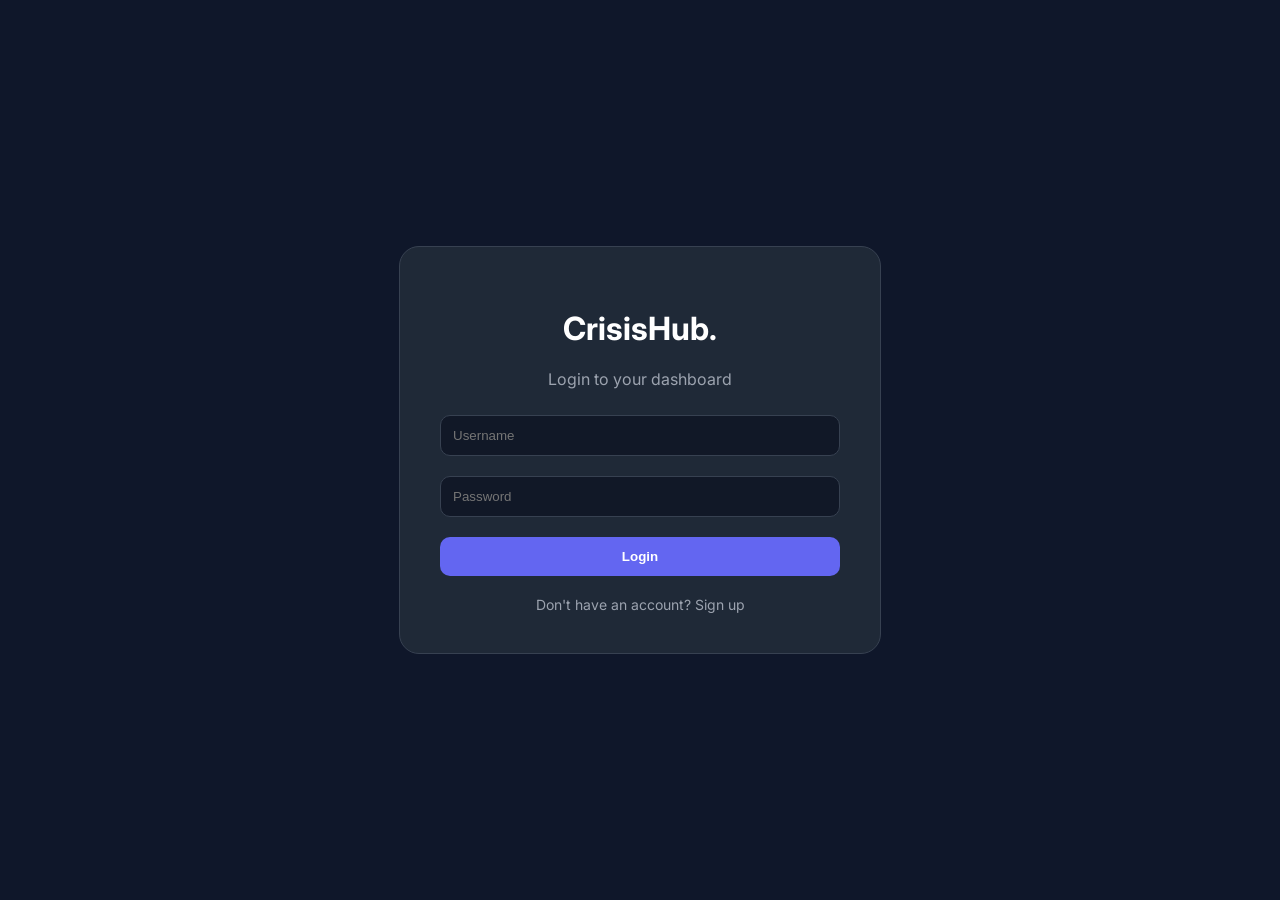
<file: templates/login.html>
<!DOCTYPE html>
<html lang="en">
<head>
    <meta charset="UTF-8">
    <title>Login | CrisisHub</title>
    <link href="https://fonts.googleapis.com/css2?family=Inter:wght@400;600&display=swap" rel="stylesheet">
    <style>
        body { background: #0f172a; color: white; font-family: 'Inter', sans-serif; display: flex; align-items: center; justify-content: center; height: 100vh; margin: 0; }
        .auth-card { background: #1f2937; padding: 40px; border-radius: 20px; border: 1px solid #374151; width: 100%; max-width: 400px; text-align: center; }
        input { width: 100%; padding: 12px; margin: 10px 0; border-radius: 10px; border: 1px solid #374151; background: #111827; color: white; box-sizing: border-box; }
        button { width: 100%; background: #6366f1; border: none; padding: 12px; color: white; border-radius: 10px; cursor: pointer; font-weight: 600; margin-top: 10px; }
        a { color: #9ca3af; text-decoration: none; font-size: 14px; display: block; margin-top: 20px; }
    </style>
</head>
<body>
    <div class="auth-card">
        <h1>CrisisHub.</h1>
        <p style="color: #9ca3af;">Login to your dashboard</p>
        <form method="POST">
            <input name="username" placeholder="Username" required>
            <input name="password" type="password" placeholder="Password" required>
            <button type="submit">Login</button>
        </form>
        <a href="/register">Don't have an account? Sign up</a>
    </div>
</body>
</html>
</file>
